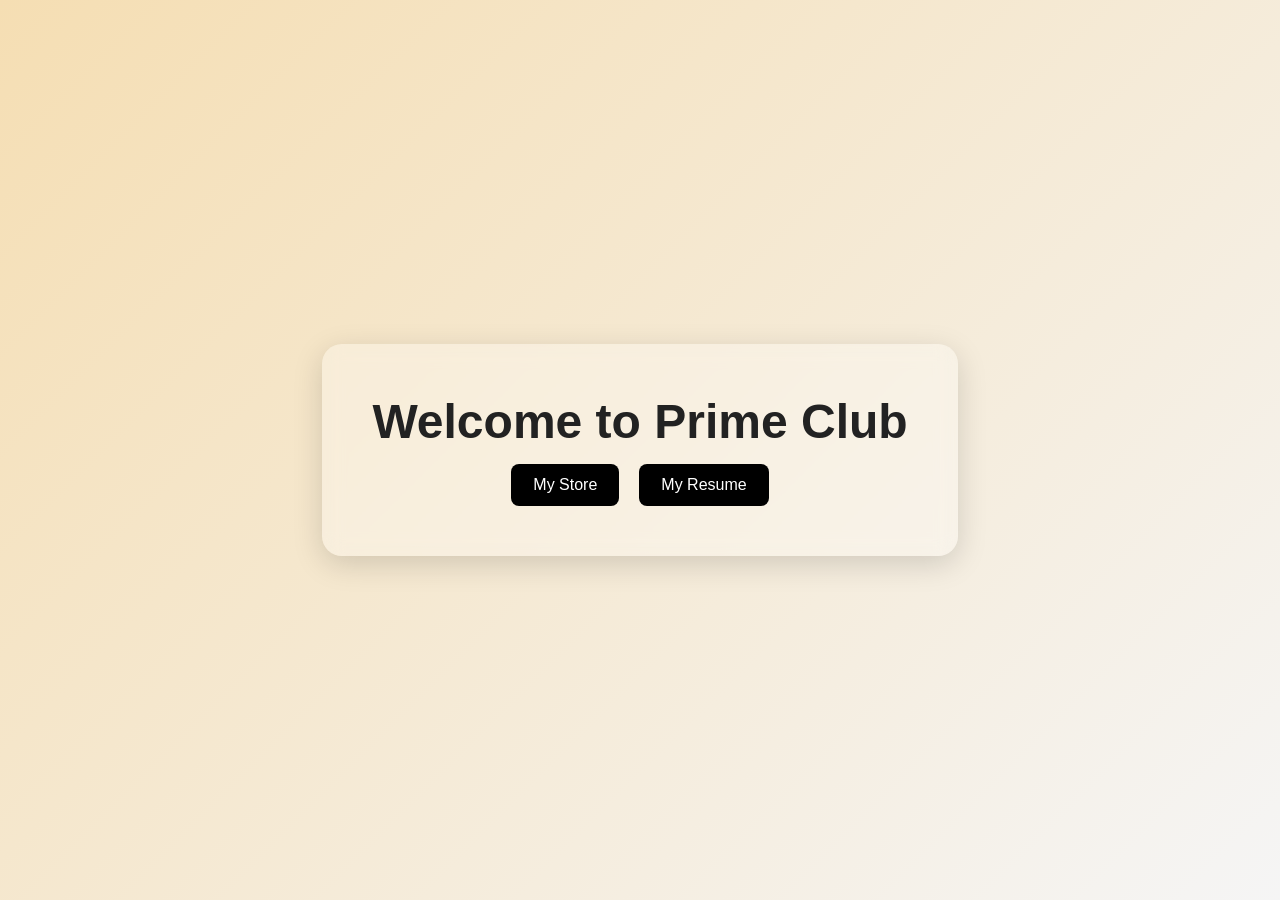
<file: index.html>
<!DOCTYPE html>
<html lang="en">
<head>
    <meta charset="UTF-8">
    <meta name="viewport" content="width=device-width, initial-scale=1.0">
    <title>Prime Club</title>
    <link rel="stylesheet" href="style.css">
</head>
<body class="landing-body">

    <div class="landing-container">
        <div class="glass-card">
            <h1>Welcome to Prime Club</h1>
            <div class="button-group">
                <a href="apple.html" class="portal-btn">My Store</a>
                <a href="resume.html" class="portal-btn">My Resume</a>
            </div>
        </div>
    </div>

</body>
</html>
</file>
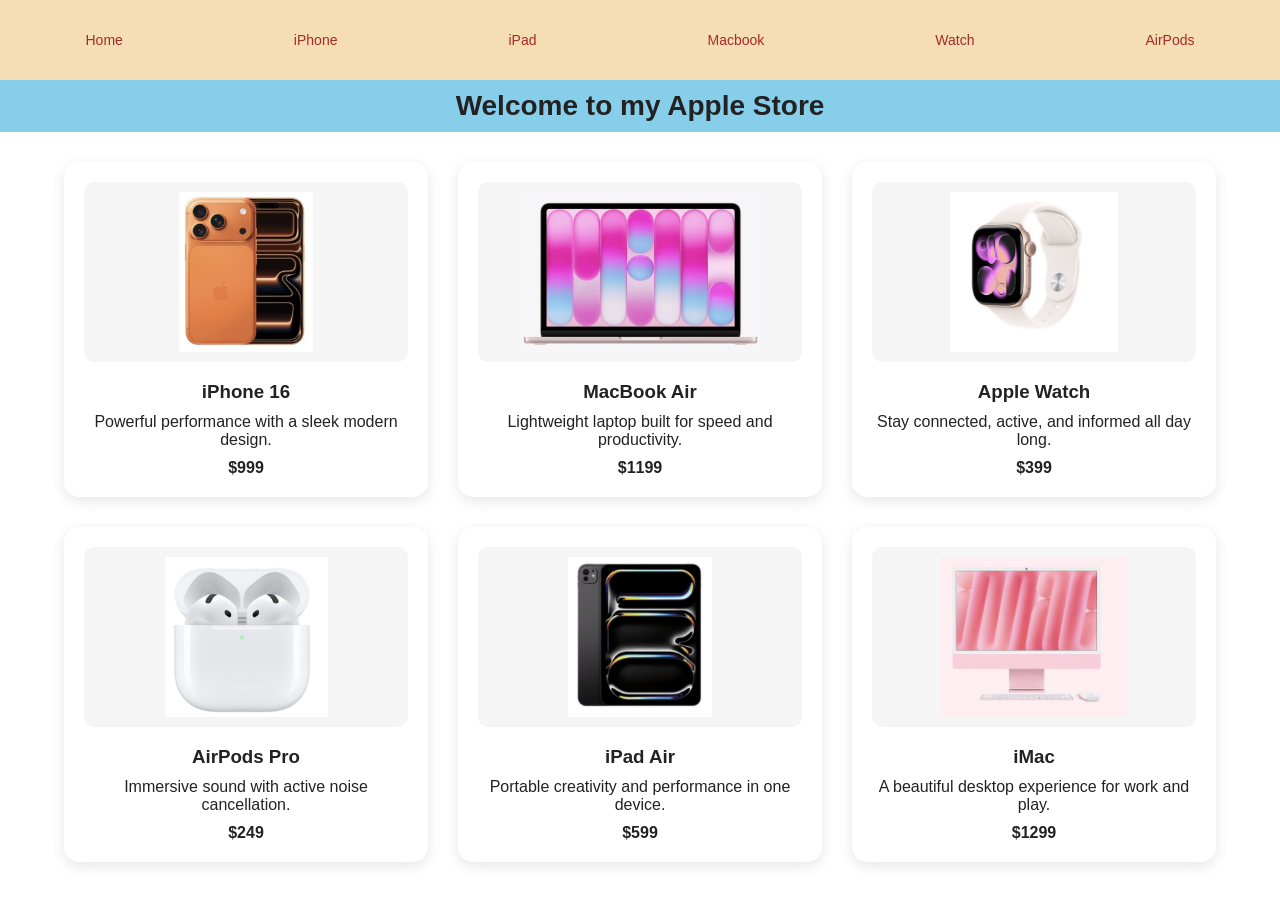
<file: apple.html>
<!DOCTYPE html>
<html>
<head>
    <title>Apple Store</title>
    <link rel="stylesheet" href="style.css">
</head>
<body>
    <header class="apple-nav">
        <a href="index.html">Home</a>

        <a href="https://www.apple.com/iphone/" target="_blank">iPhone</a>
        <a href="https://www.apple.com/ipad/" target="_blank">iPad</a>
        <a href="https://www.apple.com/mac/" target="_blank">Macbook</a>
        <a href="https://www.apple.com/watch/" target="_blank">Watch</a>
        <a href="https://www.apple.com/airpods/" target="_blank">AirPods</a>
    </header>

    
    <h1 class="apple-title">Welcome to my Apple Store</h1>
    <div class="product-grid">

    <div class="product-card">
        <img src="iphone.jpg" alt="iPhone" class="product-image">
        <h3>iPhone 16</h3>
        <p>Powerful performance with a sleek modern design.</p>
        <span class="price">$999</span>
    </div>

    <div class="product-card">
        <img src="macbook.jpg" alt="MacBook" class="product-image">
        <h3>MacBook Air</h3>
        <p>Lightweight laptop built for speed and productivity.</p>
        <span class="price">$1199</span>
    </div>

    <div class="product-card">
        <img src="applewatch.jpg" alt="Apple Watch" class="product-image">
        <h3>Apple Watch</h3>
        <p>Stay connected, active, and informed all day long.</p>
        <span class="price">$399</span>
    </div>

    <div class="product-card">
        <img src="airpods.jpg" alt="AirPods" class="product-image">
        <h3>AirPods Pro</h3>
        <p>Immersive sound with active noise cancellation.</p>
        <span class="price">$249</span>
    </div>

    <div class="product-card">
        <img src="ipad.jpg" alt="iPad" class="product-image">
        <h3>iPad Air</h3>
        <p>Portable creativity and performance in one device.</p>
        <span class="price">$599</span>
    </div>

    <div class="product-card">
        <img src="mac.jpg" alt="iMac" class="product-image">
        <h3>iMac</h3>
        <p>A beautiful desktop experience for work and play.</p>
        <span class="price">$1299</span>
    </div>

</div>
</file>
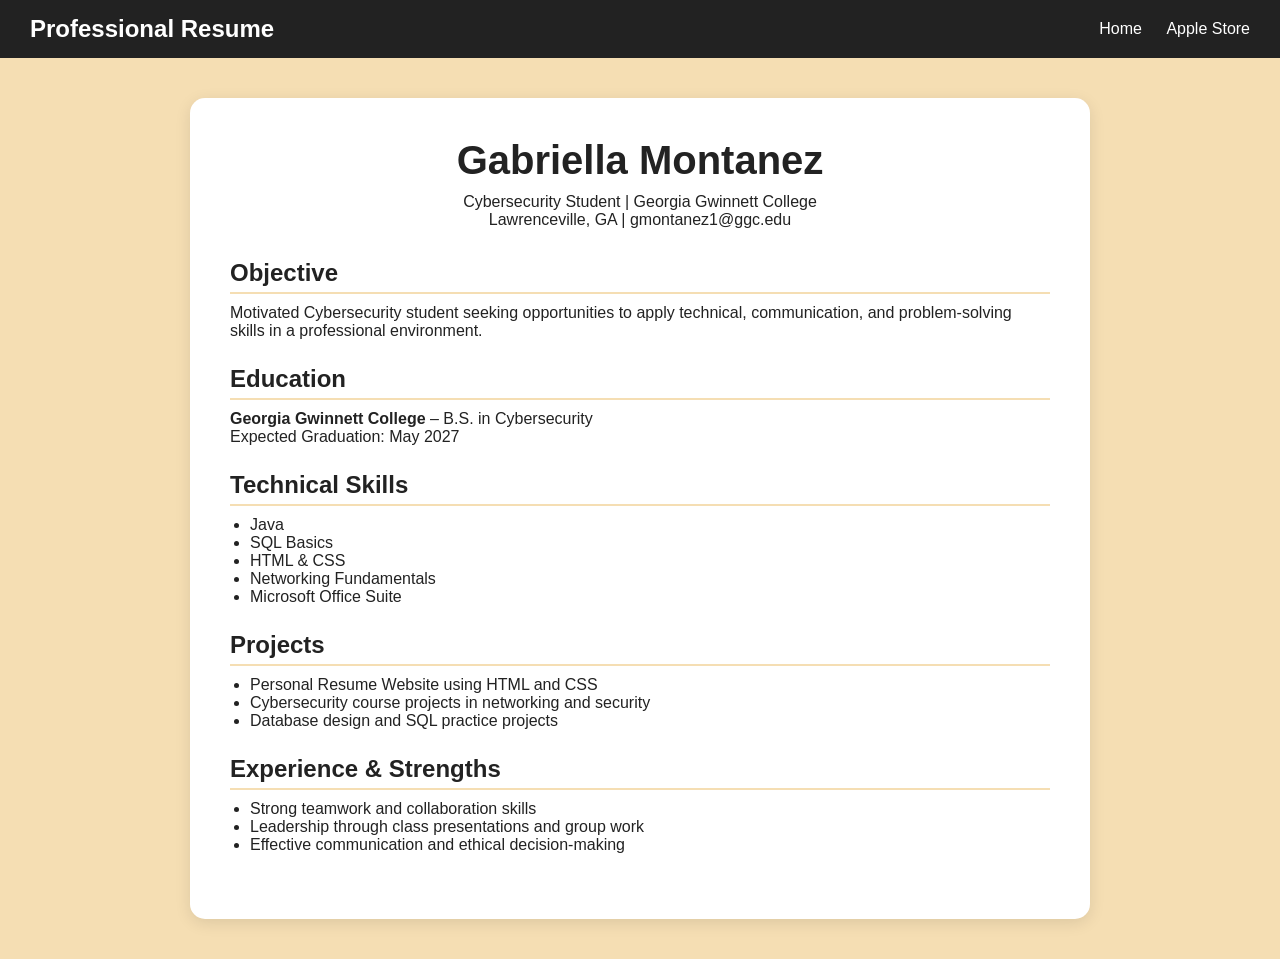
<file: resume.html>
<!DOCTYPE html>
<html>
<head>
    <title>Resume</title>
    <link rel="stylesheet" href="style.css">
</head>

<body class="resume-body">

    <header class="resume-nav">
        <h2>Professional Resume</h2>
        <div>
            <a href="index.html">Home</a>
            <a href="apple.html">Apple Store</a>
        </div>
    </header>

    <div class="resume-container">

        <div class="resume-header">
            <h1>Gabriella Montanez</h1>
            <p>Cybersecurity Student | Georgia Gwinnett College</p>
            <p>Lawrenceville, GA | gmontanez1@ggc.edu </p>
        </div>

        <section>
            <h2>Objective</h2>
            <p>
                Motivated Cybersecurity student seeking opportunities to apply technical,
                communication, and problem-solving skills in a professional environment.
            </p>
        </section>

        <section>
            <h2>Education</h2>
            <p><strong>Georgia Gwinnett College</strong> – B.S. in Cybersecurity</p>
            <p>Expected Graduation: May 2027</p>
        </section>

        <section>
            <h2>Technical Skills</h2>
            <ul>
                <li>Java</li>
                <li>SQL Basics</li>
                <li>HTML & CSS</li>
                <li>Networking Fundamentals</li>
                <li>Microsoft Office Suite</li>
            </ul>
        </section>

        <section>
            <h2>Projects</h2>
            <ul>
                <li>Personal Resume Website using HTML and CSS</li>
                <li>Cybersecurity course projects in networking and security</li>
                <li>Database design and SQL practice projects</li>
            </ul>
        </section>

        <section>
            <h2>Experience & Strengths</h2>
            <ul>
                <li>Strong teamwork and collaboration skills</li>
                <li>Leadership through class presentations and group work</li>
                <li>Effective communication and ethical decision-making</li>
            </ul>
        </section>

    </div>

</body>
</html>
</file>
<file: style.css>
* {
    margin: 0;
    padding: 0;
    box-sizing: border-box;
}


body {
    font-family: Arial, sans-serif;
    color: #222;
}


.landing-body {
    height: 100vh;
    display: flex;
    justify-content: center;
    align-items: center;
    background: linear-gradient(135deg, wheat, whitesmoke);
}

.glass-card {
    padding: 50px;
    text-align: center;
    border-radius: 20px;

    background: rgba(255,255,255,0.3);
    backdrop-filter: blur(10px);

    box-shadow: 0 8px 30px rgba(0,0,0,0.15);

    animation: fadeIn 1.5s ease;
}

.glass-card h1 {
    font-size: 3rem;
    margin-bottom: 15px;
}

.tagline {
    margin-bottom: 25px;
}

.button-group {
    display: flex;
    justify-content: center;
    gap: 20px;
}

.portal-btn {
    padding: 12px 22px;
    background: black;
    color: white;
    text-decoration: none;
    border-radius: 8px;

    transition: 0.3s;
}

.portal-btn:hover {
    transform: scale(1.1);
    background: #333;
}


.apple-nav {
    background-color: wheat;
    height: 80px;

    display: flex;
    justify-content: space-around;
    align-items: center;

    position: sticky;
    top: 0;
    z-index: 1000;
}

.apple-nav a {
    color: brown;
    text-decoration: none;
    font-size: 14px;

    transition: 0.3s;
}

.apple-nav a:hover {
    color: black;
    transform: scale(1.15);
}


.apple-title {
    text-align: center;
    background: skyblue;
    padding: 10px;
    font-size: 28px;
}


.store-body {
    background: whitesmoke;
}


.product-grid {
    display: grid;
    grid-template-columns: repeat(3, 1fr);
    gap: 30px;

    width: 90%;
    margin: 30px auto;
}


.product-card {
    background: white;
    padding: 20px;
    border-radius: 15px;

    text-align: center;

    box-shadow: 0 4px 14px rgba(0,0,0,0.1);

    transition: 0.3s;
}

.product-card:hover {
    transform: translateY(-8px) scale(1.03);
    box-shadow: 0 8px 20px rgba(0,0,0,0.2);
}


.product-image {
    width: 100%;
    height: 180px;

    object-fit: contain;   

    background-color: #f5f5f5;
    padding: 10px;

    border-radius: 10px;
    margin-bottom: 15px;

    transition: 0.3s;
}

.product-card:hover .product-image {
    transform: scale(1.05);
}


.product-card h3 {
    margin-bottom: 10px;
}

.price {
    display: block;
    margin-top: 10px;
    font-weight: bold;
}



.resume-body {
    background-color: wheat;
}


.resume-nav {
    background-color: #222;
    color: white;
    padding: 15px 30px;

    display: flex;
    justify-content: space-between;
    align-items: center;
}

.resume-nav a {
    color: white;
    margin-left: 20px;
    text-decoration: none;
}

.resume-nav a:hover {
    color: wheat;
}


.resume-container {
    width: 85%;
    max-width: 900px;

    margin: 40px auto;
    padding: 40px;

    background: white;
    border-radius: 15px;

    box-shadow: 0 4px 16px rgba(0,0,0,0.1);

    animation: fadeIn 1.2s ease;
}


.resume-header {
    text-align: center;
    margin-bottom: 30px;
}

.resume-header h1 {
    font-size: 2.5rem;
    margin-bottom: 10px;
}


.resume-container section {
    margin-bottom: 25px;
}

.resume-container h2 {
    border-bottom: 2px solid wheat;
    margin-bottom: 10px;
    padding-bottom: 5px;
}


.resume-container ul {
    padding-left: 20px;
}



@keyframes fadeIn {
    from {
        opacity: 0;
        transform: translateY(20px);
    }
    to {
        opacity: 1;
        transform: translateY(0);
    }
}



@media (max-width: 900px) {
    .product-grid {
        grid-template-columns: repeat(2, 1fr);
    }
}

@media (max-width: 600px) {
    .product-grid {
        grid-template-columns: 1fr;
    }

    .apple-nav {
        flex-direction: column;
        height: auto;
        padding: 10px;
    }

    .resume-container {
        width: 95%;
        padding: 25px;
    }
}
</file>
